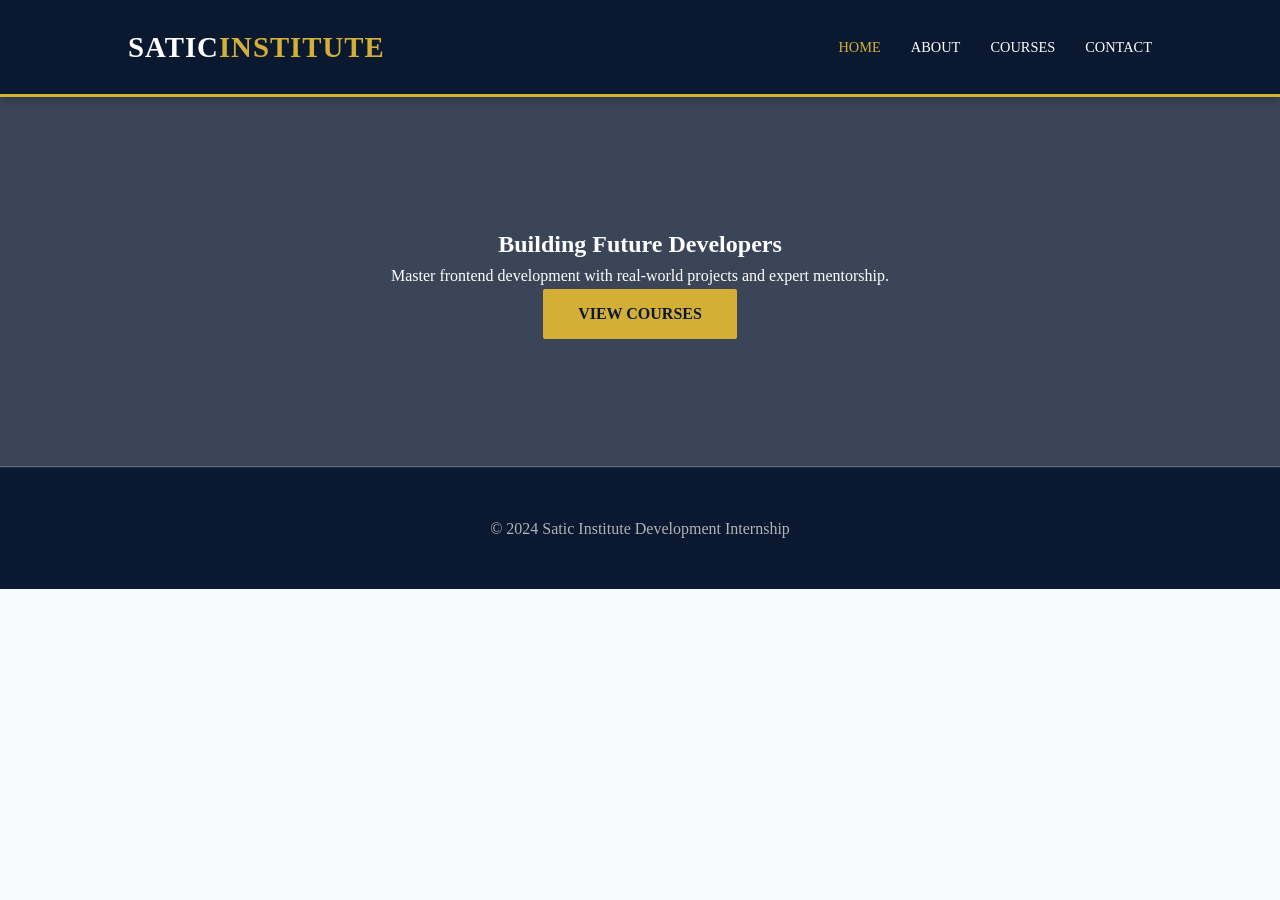
<file: index.html>
<!DOCTYPE html>
<html lang="en">
<head>
    <meta charset="UTF-8">
    <meta name="viewport" content="width=device-width, initial-scale=1.0">
    <link rel="stylesheet" href="style.css">
    <title>Satic Institute | Home</title>
</head>
<body>
    <header>
        <div class="logo">Satic<span>Institute</span></div>
        <nav>
            <ul>
                <li><a href="index.html" class="active">Home</a></li>
                <li><a href="about.html">About</a></li>
                <li><a href="courses.html">Courses</a></li>
                <li><a href="contact.html">Contact</a></li>
            </ul>
        </nav>
    </header>

    <main>
        <section class="hero">
            <h1>Building Future Developers</h1>
            <p>Master frontend development with real-world projects and expert mentorship.</p>
            <a href="courses.html" class="btn">View Courses</a>
        </section>
    </main>

    <footer>
        <p>&copy; 2024 Satic Institute Development Internship</p>
    </footer>
</body>
</html>
</file>
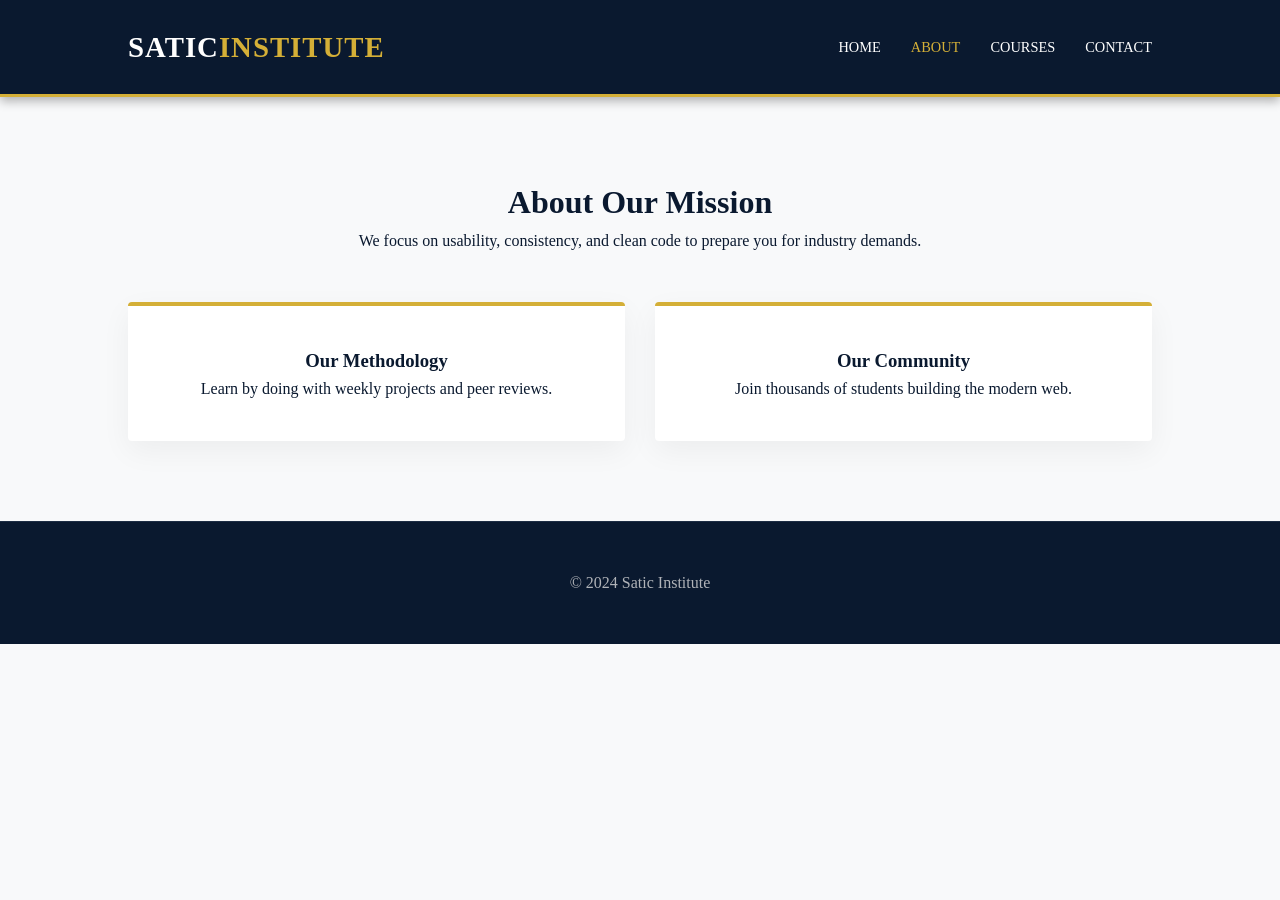
<file: about.html>
<!DOCTYPE html>
<html lang="en">
<head>
    <meta charset="UTF-8">
    <link rel="stylesheet" href="style.css">
    <title>About Us | Satic Institute</title>
</head>
<body>
    <header>
        <div class="logo">Satic<span>Institute</span></div>
        <nav>
            <ul>
                <li><a href="index.html">Home</a></li>
                <li><a href="about.html" class="active">About</a></li>
                <li><a href="courses.html">Courses</a></li>
                <li><a href="contact.html">Contact</a></li>
            </ul>
        </nav>
    </header>

    <main class="container">
        <h1>About Our Mission</h1>
        <p>We focus on usability, consistency, and clean code to prepare you for industry demands.</p>
        <div class="grid">
            <div class="card">
                <h3>Our Methodology</h3>
                <p>Learn by doing with weekly projects and peer reviews.</p>
            </div>
            <div class="card">
                <h3>Our Community</h3>
                <p>Join thousands of students building the modern web.</p>
            </div>
        </div>
    </main>

    <footer><p>&copy; 2024 Satic Institute</p></footer>
</body>
</html>
</file>
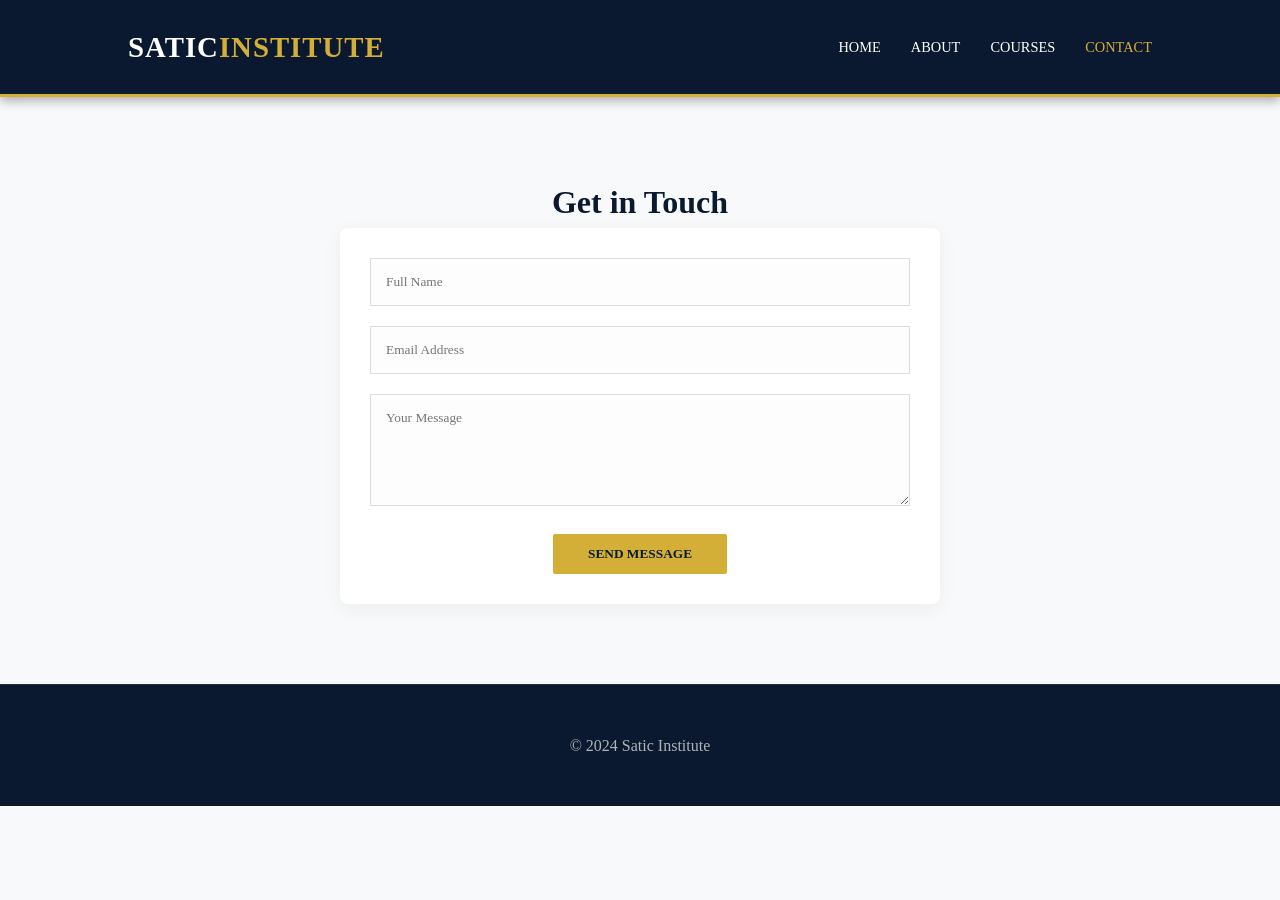
<file: contact.html>
<!DOCTYPE html>
<html lang="en">
<head>
    <meta charset="UTF-8">
    <link rel="stylesheet" href="style.css">
    <title>Contact Us | Satic Institute</title>
</head>
<body>
    <header>
        <div class="logo">Satic<span>Institute</span></div>
        <nav>
            <ul>
                <li><a href="index.html">Home</a></li>
                <li><a href="about.html">About</a></li>
                <li><a href="courses.html">Courses</a></li>
                <li><a href="contact.html" class="active">Contact</a></li>
            </ul>
        </nav>
    </header>

    <main class="container">
        <h1>Get in Touch</h1>
        <form class="contact-form">
            <input type="text" placeholder="Full Name" required>
            <input type="email" placeholder="Email Address" required>
            <textarea placeholder="Your Message" rows="5"></textarea>
            <button type="submit" class="btn">Send Message</button>
        </form>
    </main>

    <footer><p>&copy; 2024 Satic Institute</p></footer>
</body>
</html>
</file>
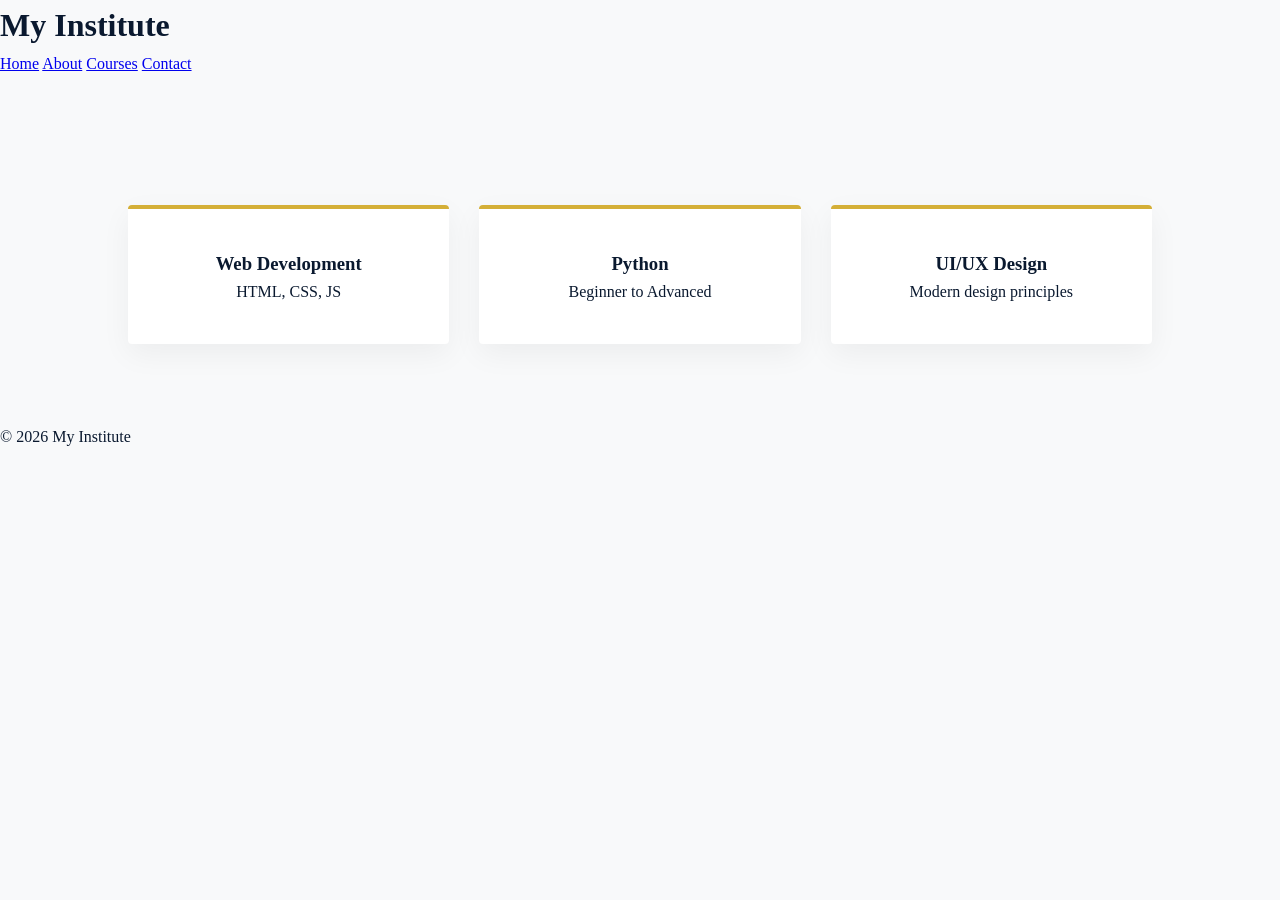
<file: course.html>
<!DOCTYPE html>
<html>
<head>
  <title>Courses</title>
  <link rel="stylesheet" href="style.css">
</head>
<body>

<div class="navbar">
  <h1>My Institute</h1>
  <div>
    <a href="index.html">Home</a>
    <a href="about.html">About</a>
    <a href="courses.html">Courses</a>
    <a href="contact.html">Contact</a>
  </div>
</div>

<div class="container">

  <div class="grid">
    <div class="card">
      <h3>Web Development</h3>
      <p>HTML, CSS, JS</p>
    </div>

    <div class="card">
      <h3>Python</h3>
      <p>Beginner to Advanced</p>
    </div>

    <div class="card">
      <h3>UI/UX Design</h3>
      <p>Modern design principles</p>
    </div>
  </div>

</div>

<div class="footer">
  © 2026 My Institute
</div>

</body>
</html>
</file>
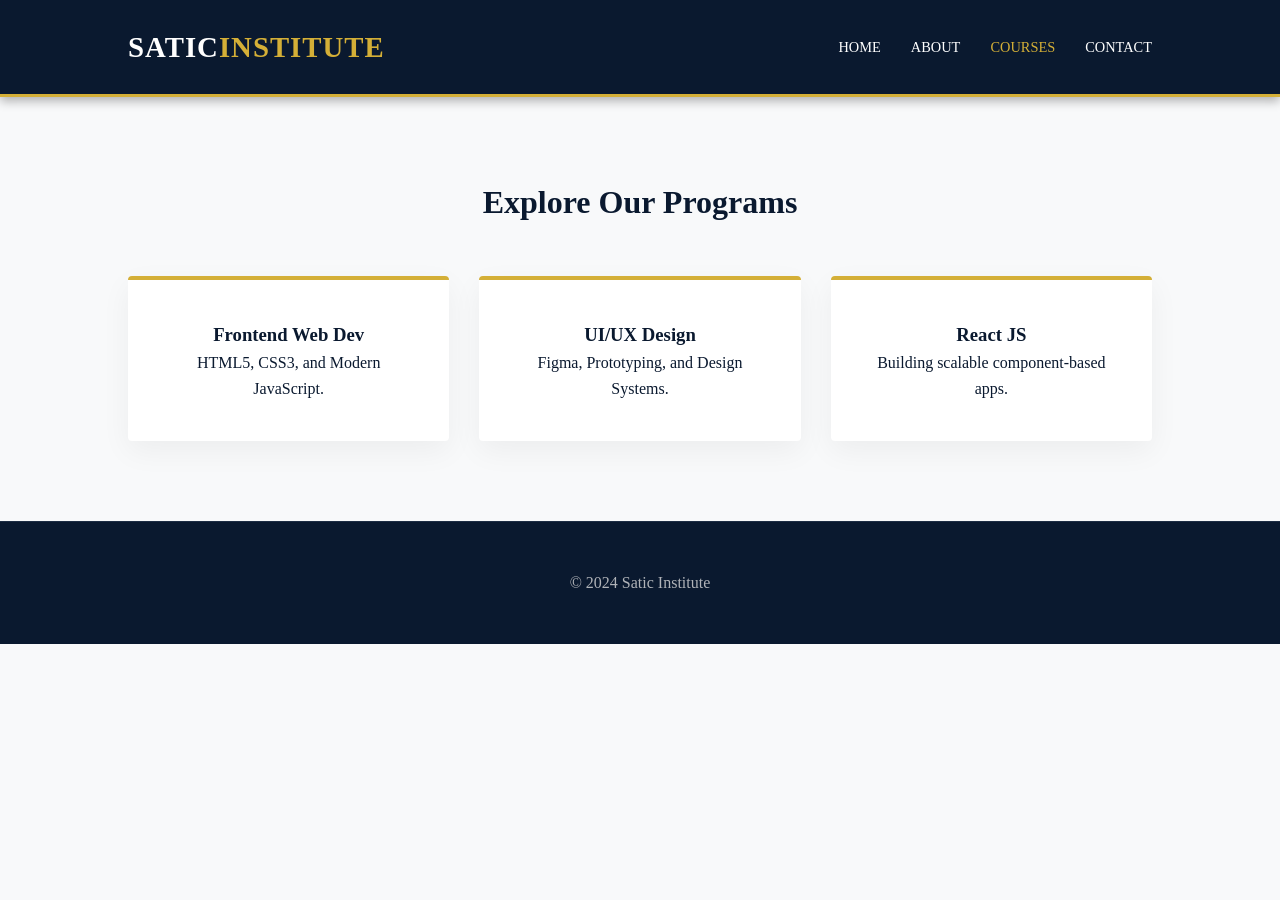
<file: courses.html>
<!DOCTYPE html>
<html lang="en">
<head>
    <meta charset="UTF-8">
    <link rel="stylesheet" href="style.css">
    <title>Our Courses | Satic Institute</title>
</head>
<body>
    <header>
        <div class="logo">Satic<span>Institute</span></div>
        <nav>
            <ul>
                <li><a href="index.html">Home</a></li>
                <li><a href="about.html">About</a></li>
                <li><a href="courses.html" class="active">Courses</a></li>
                <li><a href="contact.html">Contact</a></li>
            </ul>
        </nav>
    </header>

    <main class="container">
        <h1>Explore Our Programs</h1>
        <div class="grid">
            <div class="card">
                <h3>Frontend Web Dev</h3>
                <p>HTML5, CSS3, and Modern JavaScript.</p>
            </div>
            <div class="card">
                <h3>UI/UX Design</h3>
                <p>Figma, Prototyping, and Design Systems.</p>
            </div>
            <div class="card">
                <h3>React JS</h3>
                <p>Building scalable component-based apps.</p>
            </div>
        </div>
    </main>

    <footer><p>&copy; 2024 Satic Institute</p></footer>
</body>
</html>
</file>
<file: style.css>
/* Premium Color Palette */
:root {
    --primary-gold: #D4AF37; /* Metallic Gold */
    --accent-gold: #C5A028;
    --deep-navy: #0A192F;    /* Rich Dark Navy */
    --soft-white: #F8F9FA;
    --text-gray: #B0B3B8;
    --white: #FFFFFF;
}

* {
    margin: 0;
    padding: 0;
    box-sizing: border-box;
    font-family: 'Playfair Display', serif, 'Arial';
}

body {
    background-color: var(--soft-white);
    color: var(--deep-navy);
    line-height: 1.6;
}

/* Header & Navigation */
header {
    background: var(--deep-navy);
    color: var(--white);
    padding: 1.5rem 10%;
    display: flex;
    justify-content: space-between;
    align-items: center;
    border-bottom: 3px solid var(--primary-gold);
    box-shadow: 0 4px 10px rgba(0,0,0,0.3);
}

.logo { 
    font-size: 1.8rem; 
    font-weight: 800; 
    letter-spacing: 1px;
    text-transform: uppercase;
}
.logo span { color: var(--primary-gold); }

nav ul { display: flex; list-style: none; }
nav ul li { margin-left: 30px; }
nav ul li a { 
    color: var(--white); 
    text-decoration: none; 
    font-size: 0.9rem;
    text-transform: uppercase;
    transition: 0.3s;
}
nav ul li a:hover, nav ul li a.active { 
    color: var(--primary-gold); 
}

/* Hero Section */
.hero { 
    background: linear-gradient(rgba(10, 25, 47, 0.8), rgba(10, 25, 47, 0.8)), 
                url('https://unsplash.com');
    background-size: cover;
    background-position: center;
    color: var(--white);
    padding: 8rem 10%;
    text-align: center;
}

/* Components */
.container { padding: 5rem 10%; text-align: center; }

.grid {
    display: grid;
    grid-template-columns: repeat(auto-fit, minmax(280px, 1fr));
    gap: 30px;
    margin-top: 3rem;
}

.card {
    background: var(--white);
    padding: 2.5rem;
    border-radius: 4px;
    border-top: 4px solid var(--primary-gold);
    box-shadow: 0 10px 30px rgba(0,0,0,0.05);
    transition: transform 0.3s ease;
}

.card:hover { 
    transform: translateY(-10px); 
    box-shadow: 0 15px 35px rgba(0,0,0,0.1);
}

.btn {
    display: inline-block;
    background: var(--primary-gold);
    color: var(--deep-navy);
    padding: 12px 35px;
    text-decoration: none;
    font-weight: bold;
    border-radius: 2px;
    text-transform: uppercase;
    transition: 0.3s;
    border: none;
}

.btn:hover {
    background: var(--accent-gold);
    color: var(--white);
}

/* Form Styling */
.contact-form {
    max-width: 600px;
    margin: 0 auto;
    background: var(--white);
    padding: 30px;
    border-radius: 8px;
    box-shadow: 0 5px 20px rgba(0,0,0,0.05);
}

.contact-form input, .contact-form textarea {
    width: 100%;
    padding: 15px;
    margin-bottom: 20px;
    border: 1px solid #ddd;
    background: #fdfdfd;
}

/* Footer */
footer {
    background: var(--deep-navy);
    color: var(--text-gray);
    text-align: center;
    padding: 3rem;
    border-top: 1px solid #1d2d44;
}
</file>
